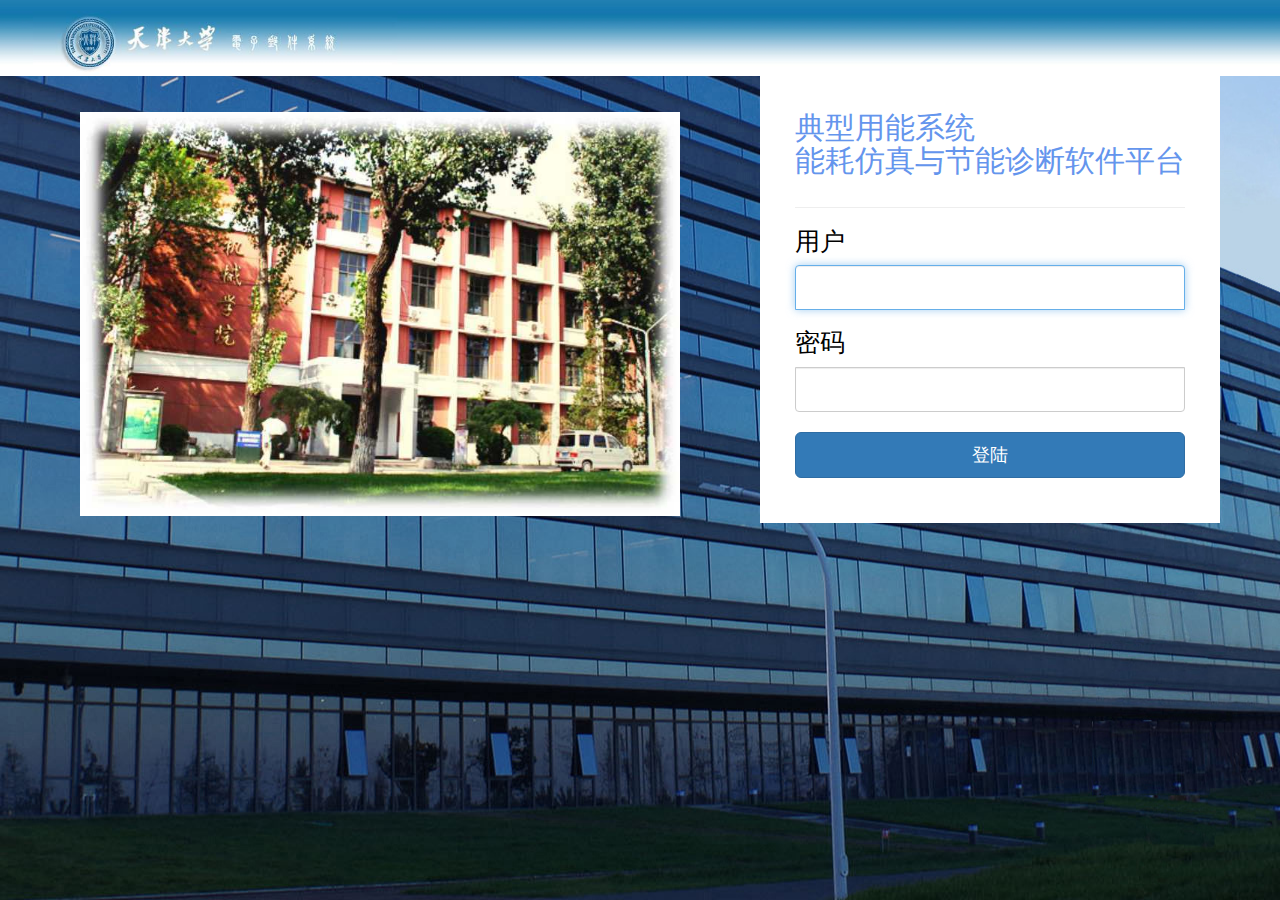
<file: index.html>
<!DOCTYPE html>
<html >

<head>
  <meta charset="UTF-8">
  <title>登录界面</title>
  <link rel='stylesheet prefetch' href='http://netdna.bootstrapcdn.com/bootstrap/3.0.2/css/bootstrap.min.css'>
  <link rel="stylesheet" href="css/index.css">
</head>

<body>
      <table border="0">
        <tr>
          <img src="../image/top.jpg" width="100%">
        </tr>
        <tr>
          <td><img src="../image/machine.jpg"  alt="机械工程学院" hspace="80" width="600"/></td>
          <td>
            <form class="form-signin" method="POST" action="php/login.php">
              <h2 class="form-signin-heading">典型用能系统<br>能耗仿真与节能诊断软件平台</h2>
              <hr>
              <h2 class="myFont">用户</h2>
              <input type="text" class="form-control" name="account" required="" autofocus="" />
              <h2 class="myFont">密码</h2>
              <input type="password" class="form-control" name="password" required=""/>
              <button class="btn btn-lg btn-primary btn-block" type="submit">登陆</button>
            </form>
          </td>
        </tr>
      </table>    
</body>

</html>
</file>
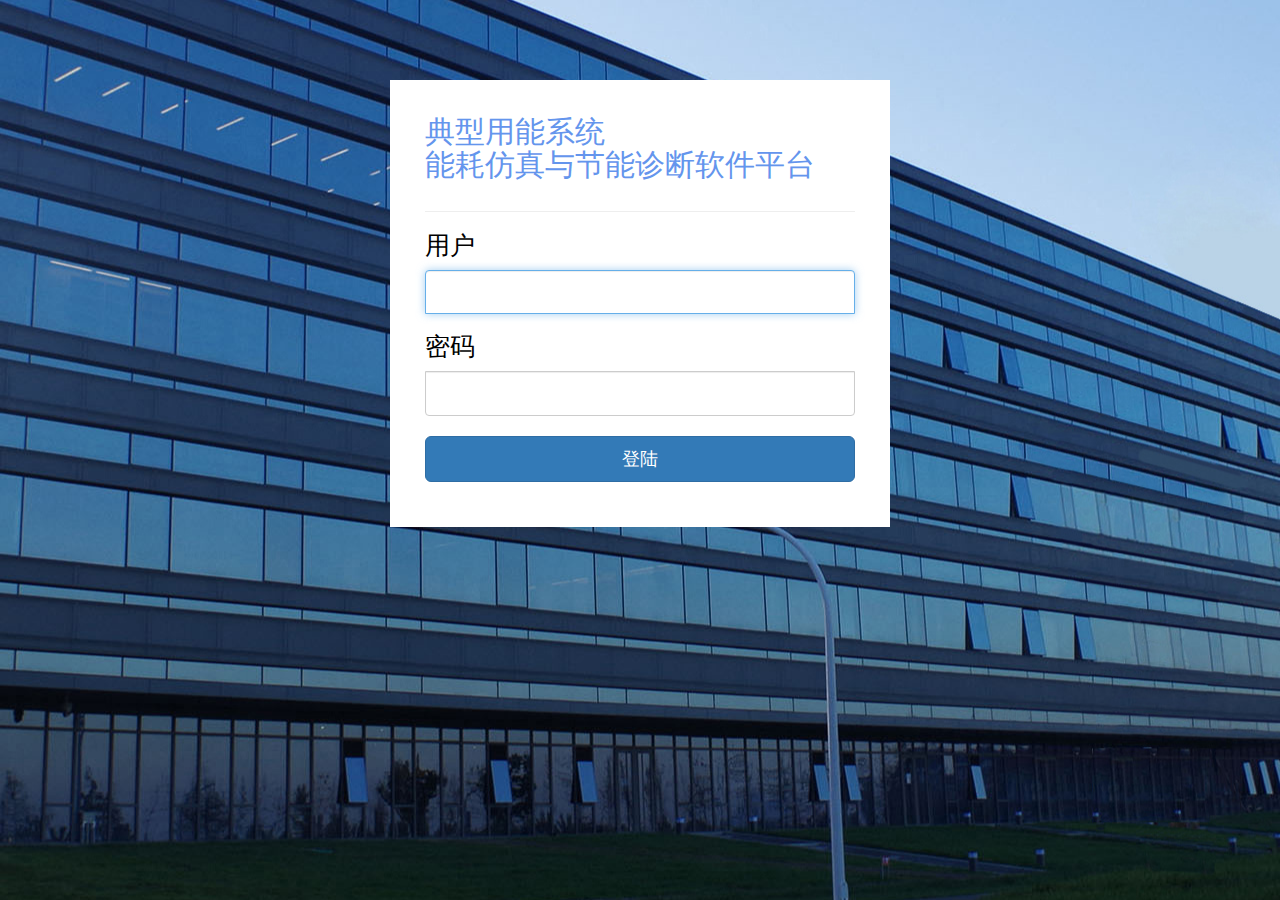
<file: index2.html>
<!DOCTYPE html>
<html >

<head>
  <meta charset="UTF-8">
  <title>登录界面</title>
  <link rel='stylesheet prefetch' href='http://netdna.bootstrapcdn.com/bootstrap/3.0.2/css/bootstrap.min.css'>
  <link rel="stylesheet" href="css/index.css">
</head>

<body>
    <div class="wrapper">
    <form class="form-signin" method="POST" action="php/login.php">
        <h2 class="form-signin-heading">典型用能系统<br>能耗仿真与节能诊断软件平台</h2>
        <hr>
        <h2 class="myFont">用户</h2>
        <input type="text" class="form-control" name="account" required="" autofocus="" />
        <h2 class="myFont">密码</h2>
        <input type="password" class="form-control" name="password" required=""/>
        <button class="btn btn-lg btn-primary btn-block" type="submit">登陆</button>
    </form>
    </div>
</body>

</html>
</file>
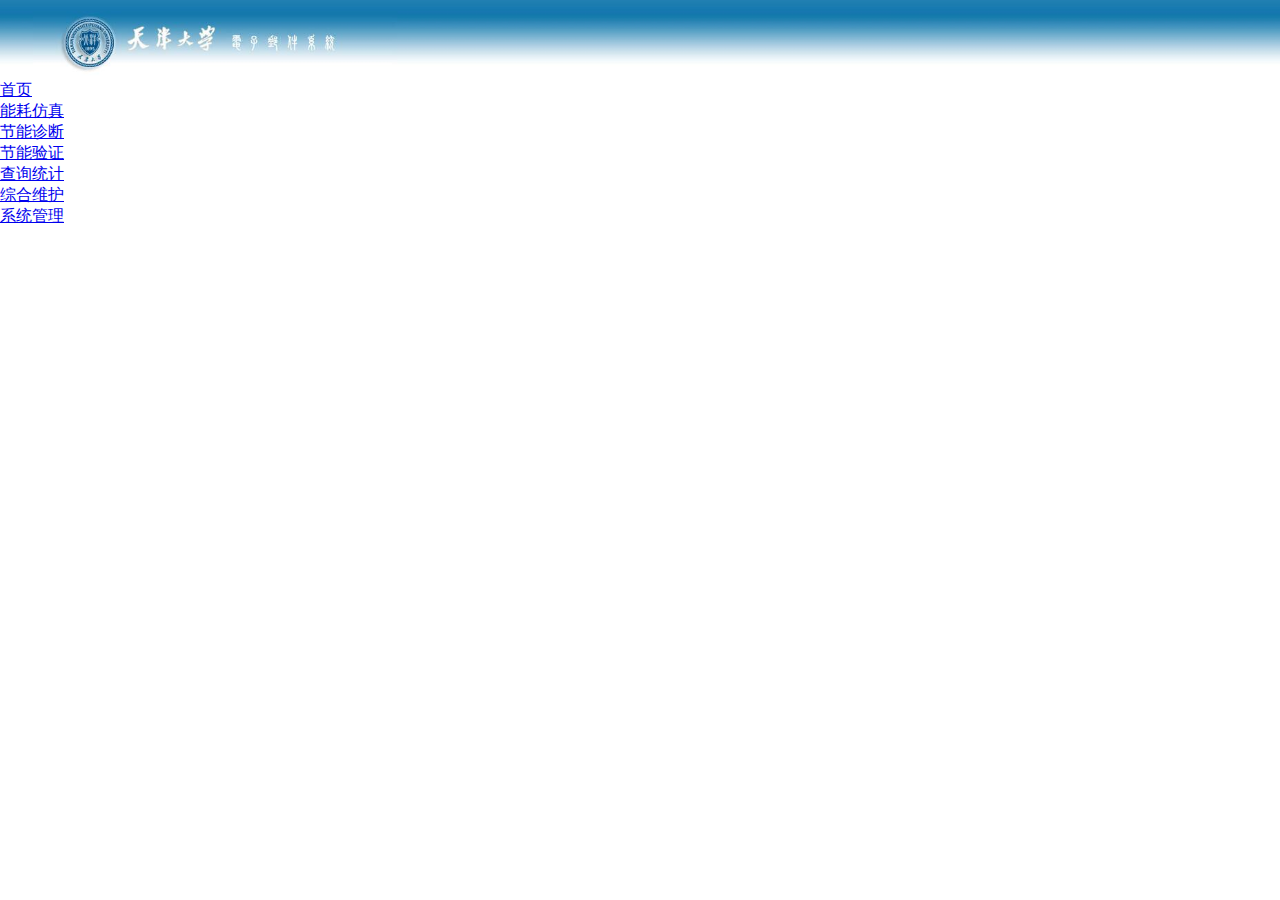
<file: html/cxtj.html>
<!DOCTYPE html>
<html>
<head>
    <meta charset="utf-8">
    <title>查询统计</title>
    <link rel="stylesheet" href="http://cdn.static.runoob.com/libs/bootstrap/3.3.7/css/bootstrap.min.css">
    <link rel="stylesheet" href="../css/main.css">
    <script src="http://cdn.static.runoob.com/libs/jquery/2.1.1/jquery.min.js"></script>
    <script src="http://cdn.static.runoob.com/libs/bootstrap/3.3.7/js/bootstrap.min.js"></script>
</head>

<body>
<p border=0>
    <img src="../image/top.jpg" width="100%"></imgsrc>
</p>
<ul class="nav nav-pills">
    <li><a href="main.html">首页</a></li>
    <li><a href="nhfz.html">能耗仿真</a></li>
    <li><a href="jnzd.html">节能诊断</a></li>
    <li><a href="jnyz.html">节能验证</a></li>
    <li class="active"><a href="cxtj.html">查询统计</a></li>
    <li><a href="zhwh.html">综合维护</a></li>
    <li><a href="xtgl.html">系统管理</a></li>
</ul>
</body>
</html>
</file>
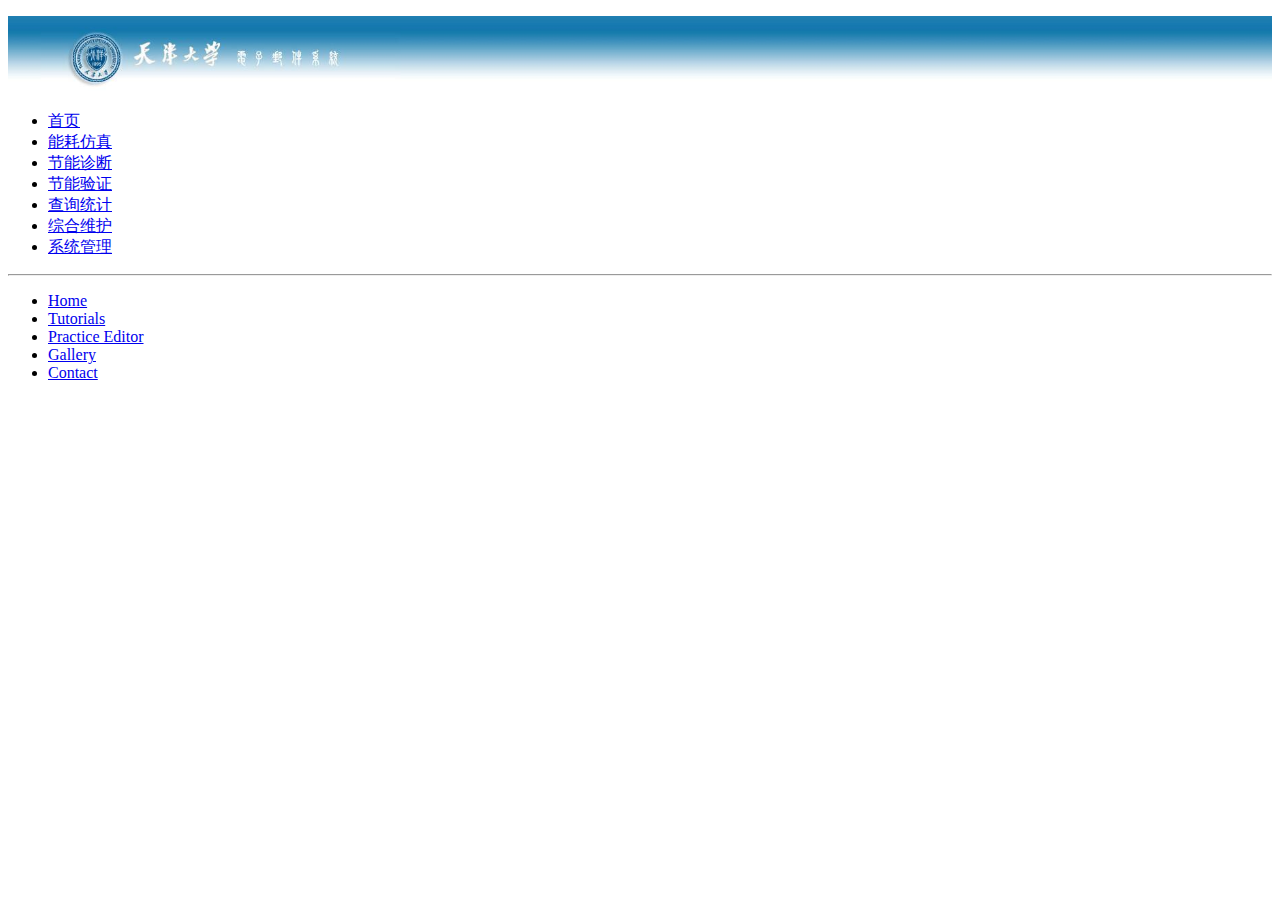
<file: html/jnyz.html>
<!DOCTYPE html>
<html>
<head>
    <meta charset="utf-8">
    <title>节能验证</title>
    <link rel="stylesheet" href="http://cdn.static.runoob.com/libs/bootstrap/3.3.7/css/bootstrap.min.css">
    <script src="../js/echarts.common.min.js"></script>
    <script src="http://cdn.static.runoob.com/libs/jquery/2.1.1/jquery.min.js"></script>
    <script src="http://cdn.static.runoob.com/libs/bootstrap/3.3.7/js/bootstrap.min.js"></script>
</head>

<body>
    <p border=0>
        <img src="../image/top.jpg" width="100%"></imgsrc>
    </p>
    <ul class="nav nav-pills">
        <li><a href="main.html">首页</a></li>
        <li><a href="nhfz.html">能耗仿真</a></li>
        <li><a href="jnzd.html">节能诊断</a></li>
        <li class="active"><a href="jnyz.html">节能验证</a></li>
        <li><a href="cxtj.html">查询统计</a></li>
        <li><a href="zhwh.html">综合维护</a></li>
        <li><a href="xtgl.html">系统管理</a></li>
    </ul>
    <hr>
    <div class="container">
        <div class="row">
            <div class="span6">
                <ul class="nav nav-tabs">
                    <li class="active">
                        <a href="#">Home</a> </li> 
                    <li><a href="main.html">Tutorials</a></li>
                    <li><a href="#">Practice Editor </a></li> 
                    <li><a href="#">Gallery</a></li> 
                    <li><a href="#">Contact</a></li> 
                </ul>
            </div>
        </div>
    </div>
</body>
</html>
</file>
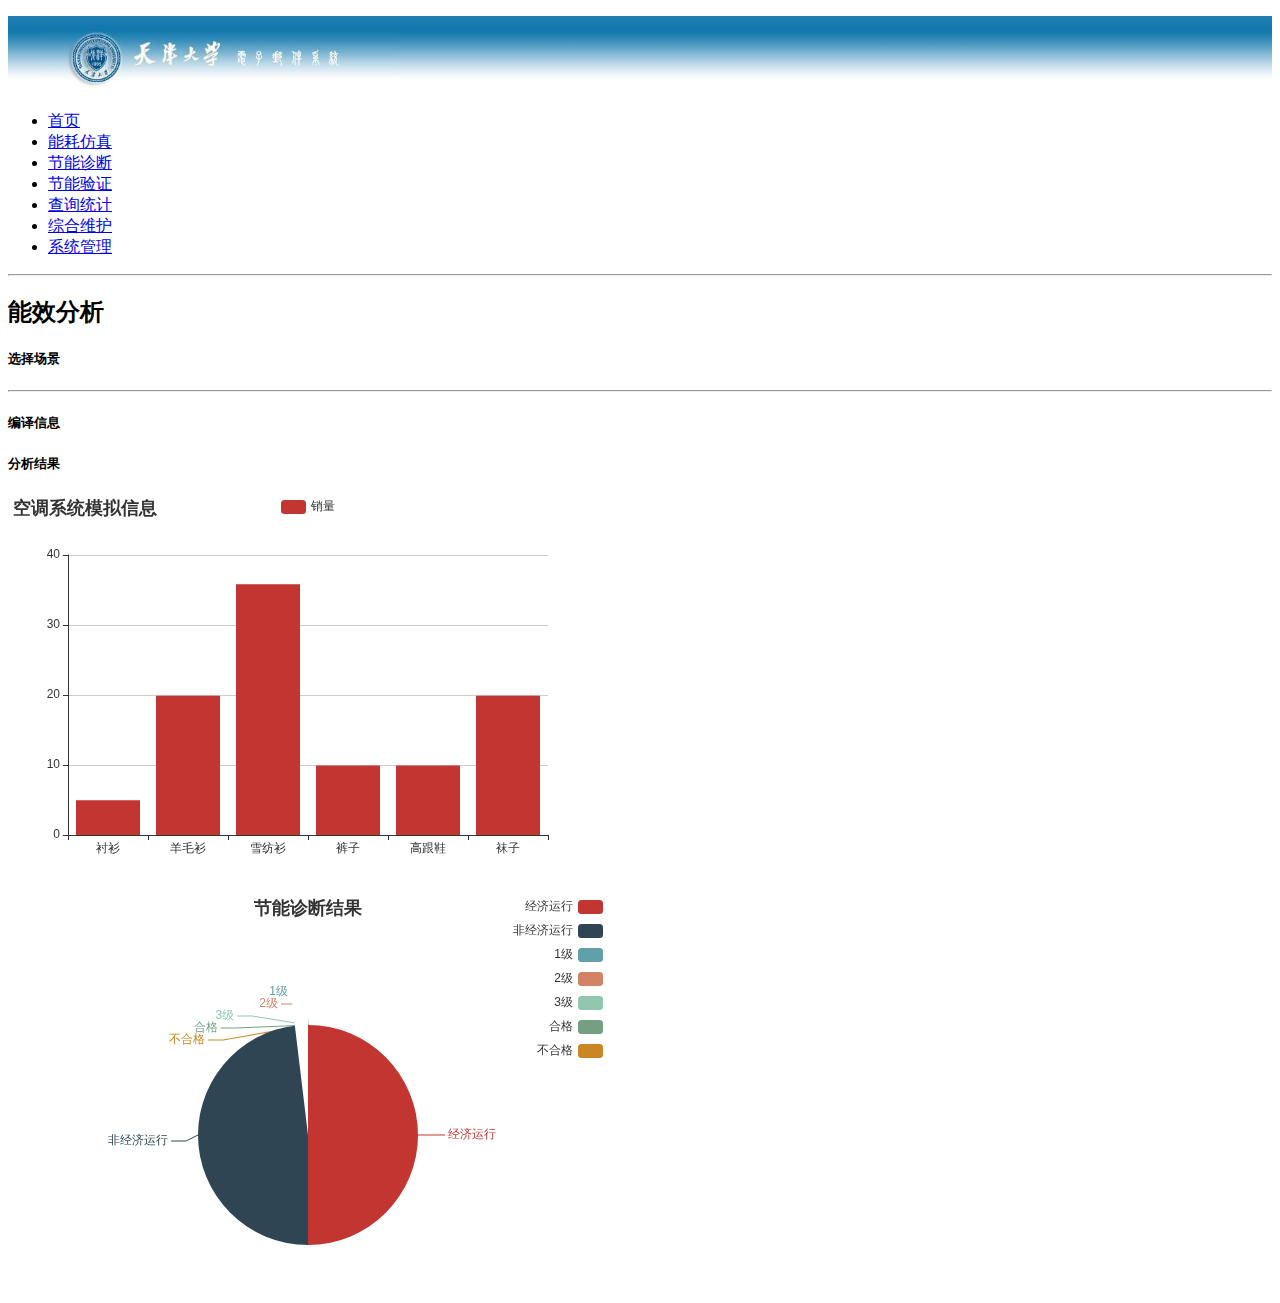
<file: html/jnzd.html>
<!DOCTYPE html>
<html>
<head>
    <meta charset="utf-8">
    <title>节能诊断</title>
    <link rel="stylesheet" href="http://cdn.static.runoob.com/libs/bootstrap/3.3.7/css/bootstrap.min.css">
    <script src="../js/echarts.common.min.js"></script>
    <script src="http://cdn.static.runoob.com/libs/jquery/2.1.1/jquery.min.js"></script>
    <script src="http://cdn.static.runoob.com/libs/bootstrap/3.3.7/js/bootstrap.min.js"></script>
</head>

<body>
<p border=0>
    <img src="../image/top.jpg" width="100%"></imgsrc>
</p>
<ul class="nav nav-pills">
    <li><a href="main.html">首页</a></li>
    <li><a href="nhfz.html">能耗仿真</a></li>
    <li class="active"><a href="jnzd.html">节能诊断</a></li>
    <li><a href="jnyz.html">节能验证</a></li>
    <li><a href="cxtj.html">查询统计</a></li>
    <li><a href="zhwh.html">综合维护</a></li>
    <li><a href="xtgl.html">系统管理</a></li>
</ul>
<hr>
<div class="container">
    <div class="row">
        <div class="col-sm-2">
            <h2>能效分析</h2>
        </div>

        <div class="col-sm-2">
            <h5>选择场景</h5>
            <hr>
        </div>
        <div class="col-sm-4">
            <h5>编译信息</h5>
            <h5>分析结果</h5>
        </div>
        <div class="col-sm-4">
            <div id = "chart1" style="width: 600px;height: 400px;">
                <script type="text/javascript">
                    // 基于准备好的dom，初始化echarts实例
                    var myChart = echarts.init(document.getElementById('chart1'));

                    // 指定图表的配置项和数据
                    var option = {
                        title: {
                            text: '空调系统模拟信息'
                        },
                        tooltip: {},
                        legend: {
                            data:['销量']
                        },
                        xAxis: {
                            data: ["衬衫","羊毛衫","雪纺衫","裤子","高跟鞋","袜子"]
                        },
                        yAxis: {},
                        series: [{
                            name: '销量',
                            type: 'bar',
                            data: [5, 20, 36, 10, 10, 20]
                        }]
                    };

                    // 使用刚指定的配置项和数据显示图表。
                    myChart.setOption(option);
                </script>
            </div>
            <div id = "chart2" style="width: 600px;height: 400px;">
                <script type="text/javascript">
                    // 基于准备好的dom，初始化echarts实例
                    var myChart = echarts.init(document.getElementById('chart2'));

                    // 指定图表的配置项和数据
                    option = {
                        title : {
                            text: '节能诊断结果',
                            x:'center'
                        },
                        tooltip : {
                            trigger: 'item',
                            formatter: "{a} <br/>{b} : {c} ({d}%)"
                        },
                        legend: {
                            orient: 'vertical',
                            left: 'right',
                            data: ['经济运行','非经济运行','1级','2级','3级','合格','不合格']
                        },
                        series : [
                            {
                                name: '诊断结果',
                                type: 'pie',
                                radius : '55%',
                                center: ['50%', '60%'],
                                data:[
                                    {value:2, name:'经济运行'},
                                    {value:2, name:'非经济运行'},
                                    {value:0, name:'1级'},
                                    {value:0, name:'2级'},
                                    {value:0, name:'3级'},
                                    {value:0, name:'合格'},
                                    {value:0, name:'不合格'}
                                ],
                                itemStyle: {
                                    emphasis: {
                                        shadowBlur: 10,
                                        shadowOffsetX: 0,
                                        shadowColor: 'rgba(0, 0, 0, 0.5)'
                                    }
                                }
                            }
                        ]
                    };

                    // 使用刚指定的配置项和数据显示图表。
                    myChart.setOption(option);
                </script>
            </div>
        </div>
    </div>
</div>
</body>
</html>
</file>
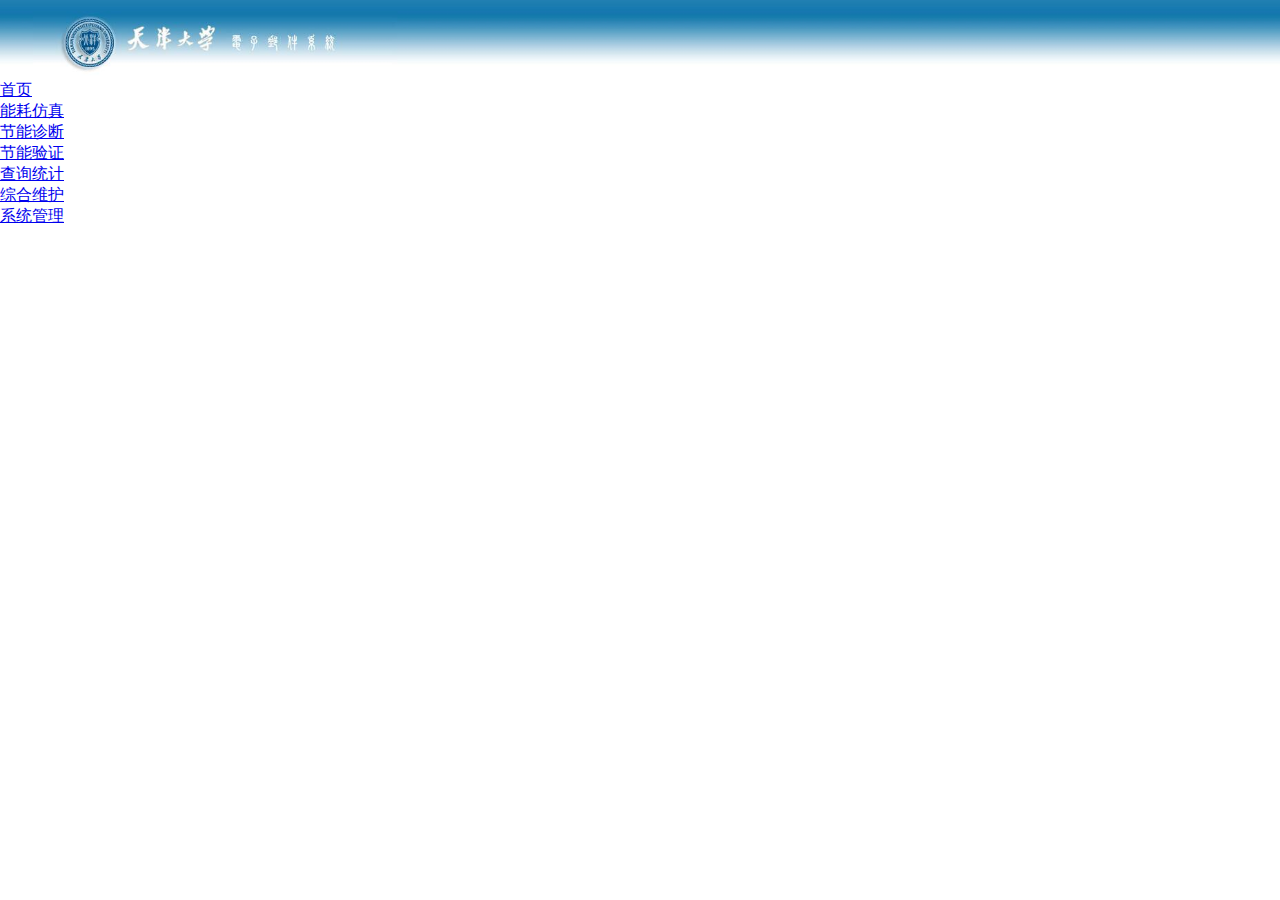
<file: html/main.html>
<!DOCTYPE html>
<html>
<head>
    <meta charset="utf-8">
    <title>典型用能系统能耗仿真与节能诊断软件平台</title>
    <link rel="stylesheet" href="http://cdn.static.runoob.com/libs/bootstrap/3.3.7/css/bootstrap.min.css">
    <link rel="stylesheet" href="../css/main.css">
    <script src="http://cdn.static.runoob.com/libs/jquery/2.1.1/jquery.min.js"></script>
    <script src="http://cdn.static.runoob.com/libs/bootstrap/3.3.7/js/bootstrap.min.js"></script>
</head>

<body>
    <p border=0>
        <img src="../image/top.jpg" width="100%"></imgsrc>
    </p>
    <ul class="nav nav-pills">
        <li class="active"><a href="#">首页</a></li>
        <li><a href="nhfz.html">能耗仿真</a></li>
        <li><a href="jnzd.html">节能诊断</a></li>
        <li><a href="jnyz.html">节能验证</a></li>
        <li><a href="cxtj.html">查询统计</a></li>
        <li><a href="zhwh.html">综合维护</a></li>
        <li><a href="xtgl.html">系统管理</a></li>
    </ul>
</body>
</html>
</file>
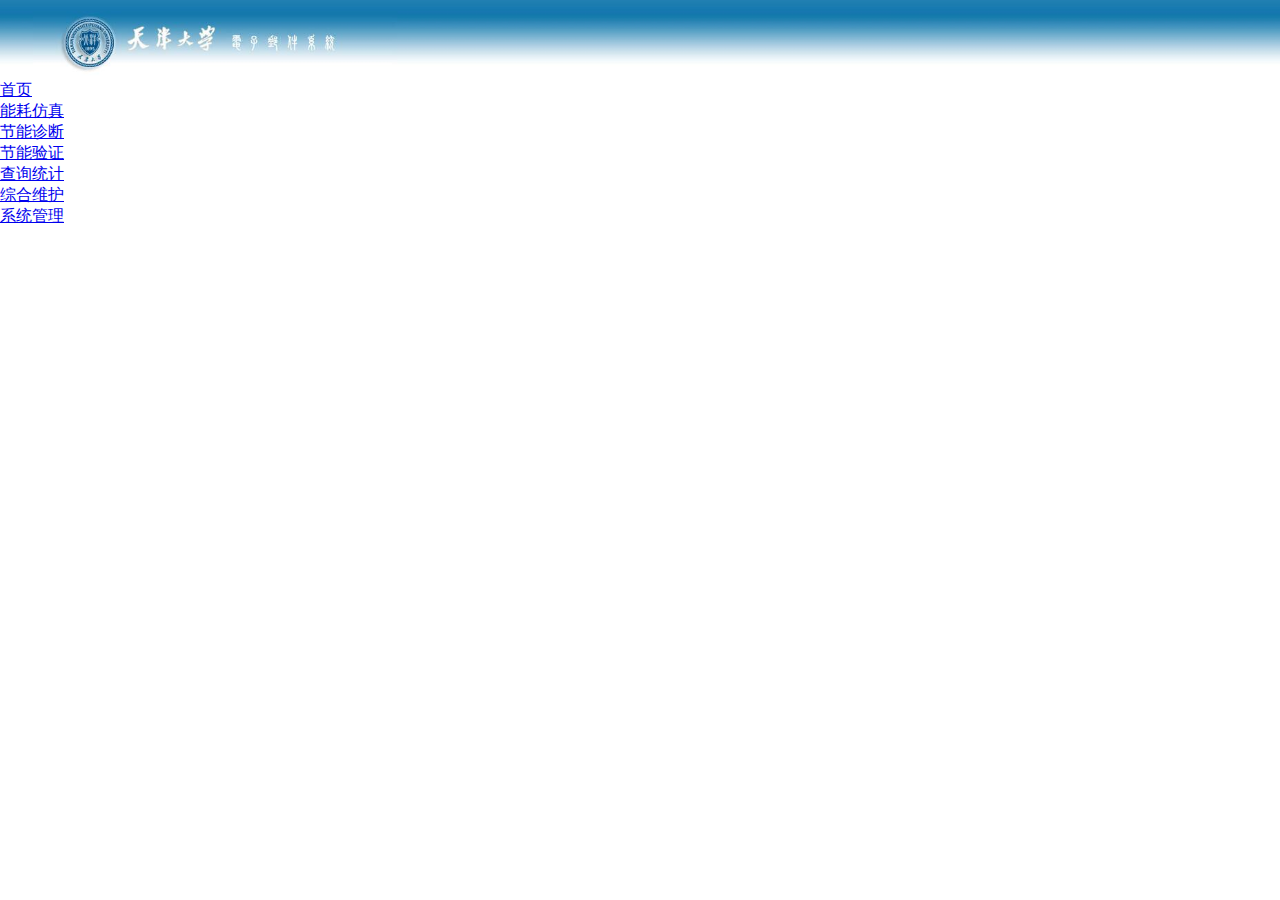
<file: html/nhfz.html>
<!DOCTYPE html>
<html>
<head>
    <meta charset="utf-8">
    <title>能耗仿真</title>
    <link rel="stylesheet" href="http://cdn.static.runoob.com/libs/bootstrap/3.3.7/css/bootstrap.min.css">
    <link rel="stylesheet" href="../css/main.css">
    <script src="http://cdn.static.runoob.com/libs/jquery/2.1.1/jquery.min.js"></script>
    <script src="http://cdn.static.runoob.com/libs/bootstrap/3.3.7/js/bootstrap.min.js"></script>
</head>

<body>
<p border=0>
    <img src="../image/top.jpg" width="100%"></imgsrc>
</p>
<ul class="nav nav-pills">
    <li><a href="main.html">首页</a></li>
    <li class="active"><a href="nhfz.html">能耗仿真</a></li>
    <li><a href="jnzd.html">节能诊断</a></li>
    <li><a href="jnyz.html">节能验证</a></li>
    <li><a href="cxtj.html">查询统计</a></li>
    <li><a href="zhwh.html">综合维护</a></li>
    <li><a href="xtgl.html">系统管理</a></li>
</ul>
</body>
</html>
</file>
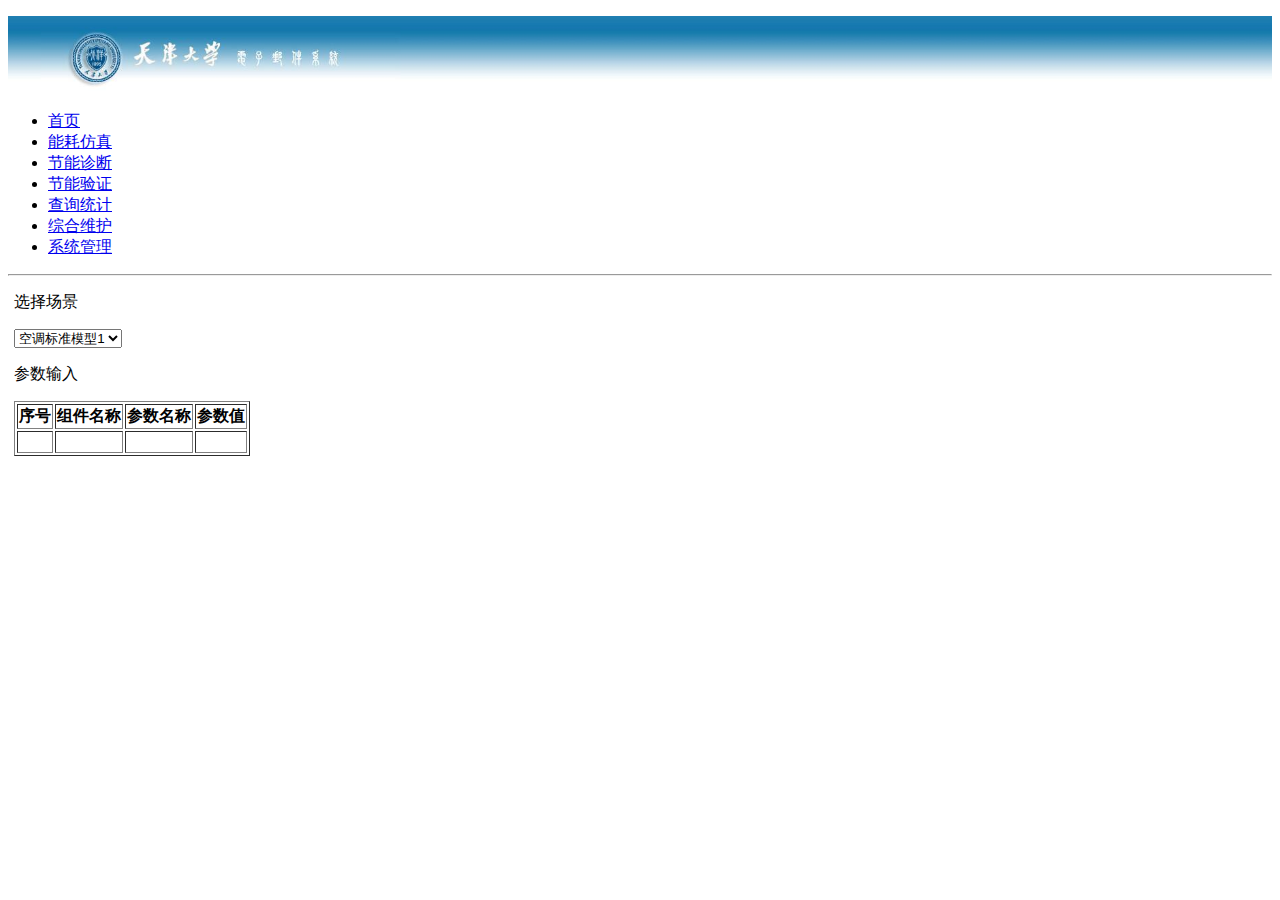
<file: html/test2.html>
<!DOCTYPE html>
<html>
<head>
    <meta charset="utf-8">
    <title>节能诊断</title>
    <link rel="stylesheet" href="http://cdn.static.runoob.com/libs/bootstrap/3.3.7/css/bootstrap.min.css">
    <link rel="stylesheet" href="../css/jnzd.css">
    <script src="../js/echarts.common.min.js"></script>
    <script src="http://cdn.static.runoob.com/libs/jquery/2.1.1/jquery.min.js"></script>
    <script src="http://cdn.static.runoob.com/libs/bootstrap/3.3.7/js/bootstrap.min.js"></script>
</head>

<body>
<p border=0>
    <img src="../image/top.jpg" width="100%"></imgsrc>
</p>
<ul class="nav nav-pills">
    <li><a href="main.html">首页</a></li>
    <li><a href="nhfz.html">能耗仿真</a></li>
    <li class="active"><a href="jnzd.html">节能诊断</a></li>
    <li><a href="jnyz.html">节能验证</a></li>
    <li><a href="cxtj.html">查询统计</a></li>
    <li><a href="zhwh.html">综合维护</a></li>
    <li><a href="xtgl.html">系统管理</a></li>
</ul>
<hr>

<div float:right>
    <div id="tree";float:right>
        <p>选择场景</p>
        <select>
            <option value="air_model_1">空调标准模型1</option>
            <option value="air_model_2">空调标准模型2</option>
            <option value="air_model_3">空调标准模型3</option>
            <option value="air_model_4">空调标准模型4</option>
        </select>
        <p>参数输入</p>
        <table border="1">
            <tr>
                <th>序号</th>
                <th>组件名称</th>
                <th>参数名称</th>
                <th>参数值</th>
            </tr>
            <tr>
                <td>&nbsp</td>
                <td>&nbsp</td>
                <td>&nbsp</td>
                <td>&nbsp</td>
            </tr>
        </table>
    </div>
</div>
</file>
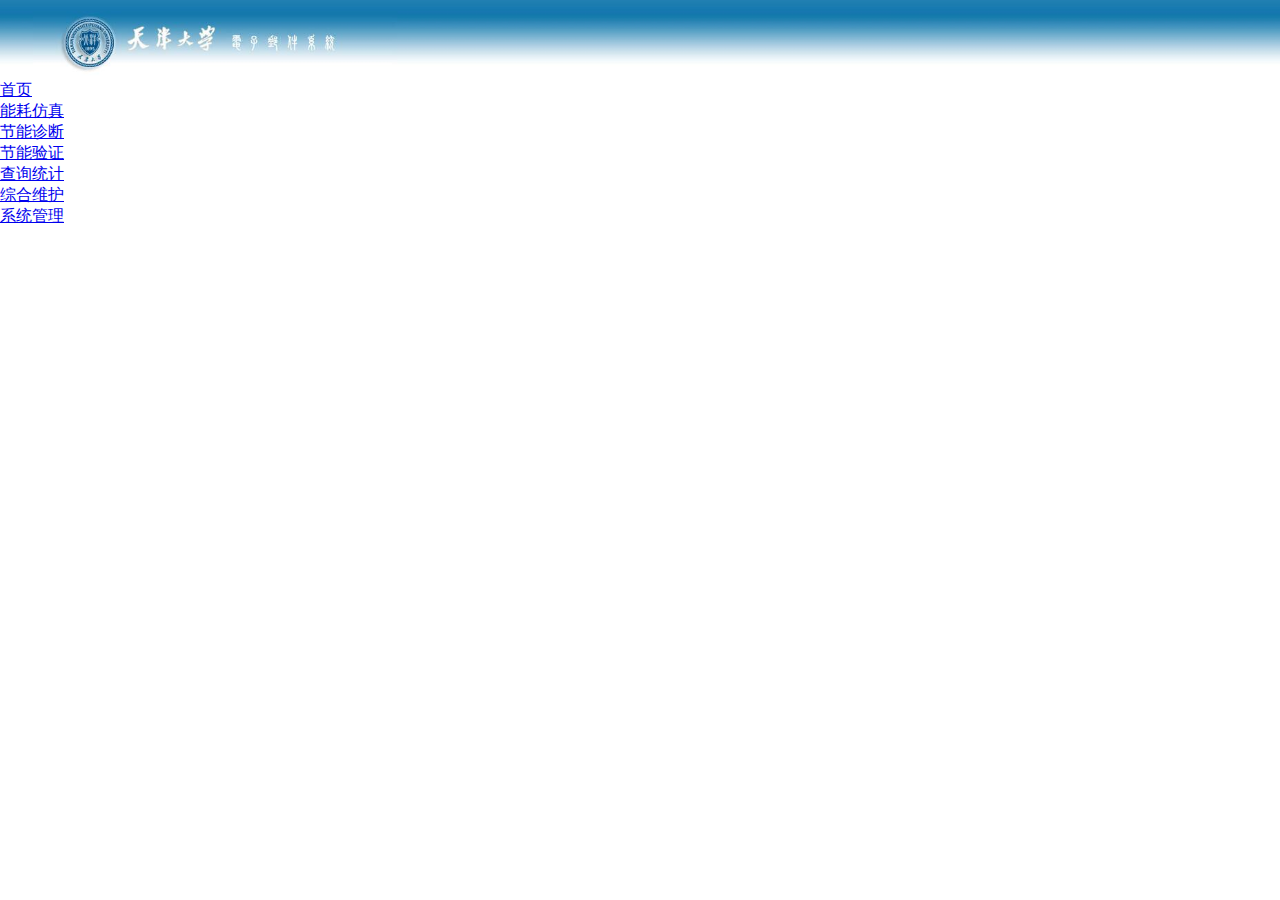
<file: html/xtgl.html>
<!DOCTYPE html>
<html>
<head>
    <meta charset="utf-8">
    <title>系统管理</title>
    <link rel="stylesheet" href="http://cdn.static.runoob.com/libs/bootstrap/3.3.7/css/bootstrap.min.css">
    <link rel="stylesheet" href="../css/main.css">
    <script src="http://cdn.static.runoob.com/libs/jquery/2.1.1/jquery.min.js"></script>
    <script src="http://cdn.static.runoob.com/libs/bootstrap/3.3.7/js/bootstrap.min.js"></script>
</head>

<body>
<p border=0>
    <img src="../image/top.jpg" width="100%"></imgsrc>
</p>
<ul class="nav nav-pills">
    <li><a href="main.html">首页</a></li>
    <li><a href="nhfz.html">能耗仿真</a></li>
    <li><a href="jnzd.html">节能诊断</a></li>
    <li><a href="jnyz.html">节能验证</a></li>
    <li><a href="cxtj.html">查询统计</a></li>
    <li><a href="zhwh.html">综合维护</a></li>
    <li class="active"><a href="xtgl.html">系统管理</a></li>
</ul>
</body>
</html>
</file>
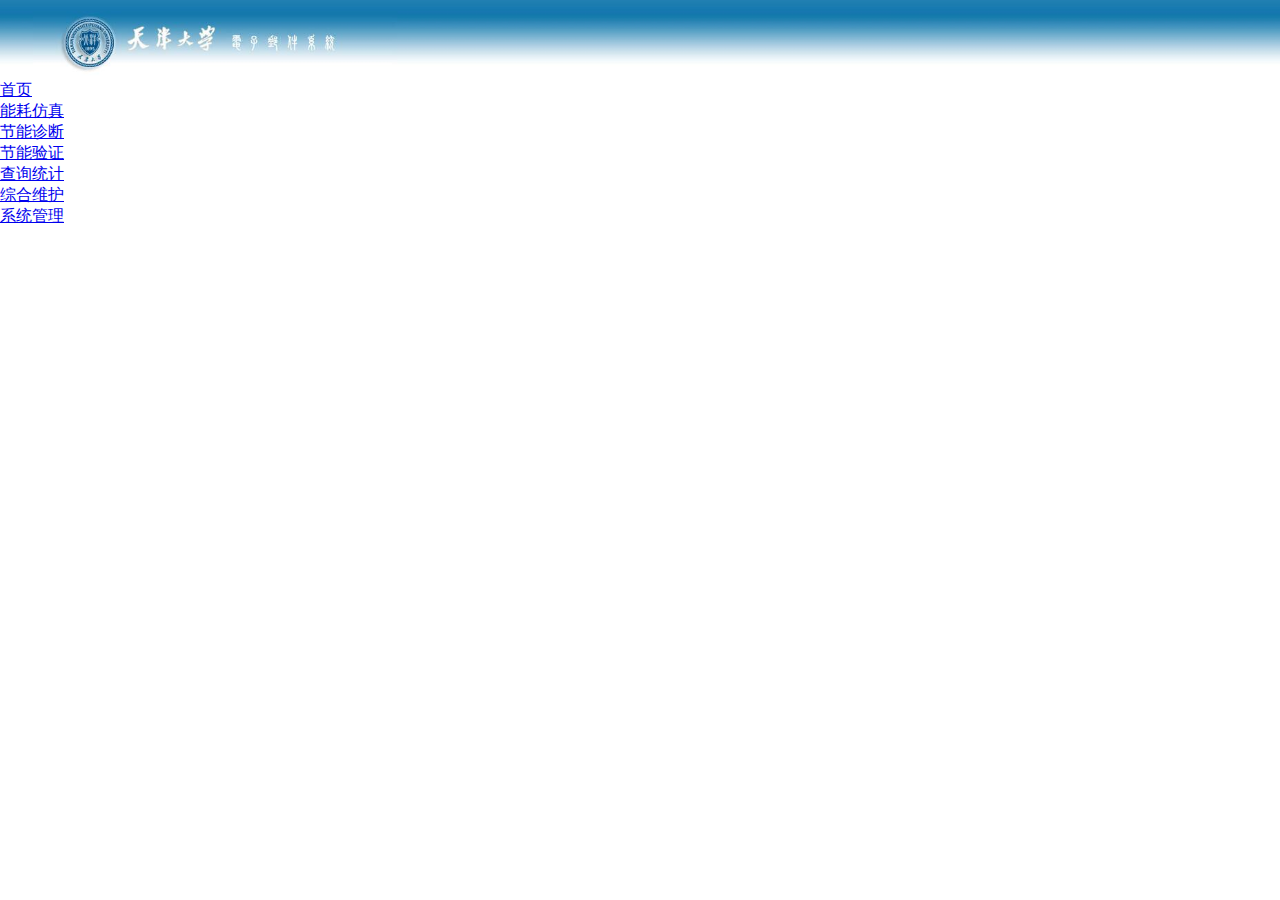
<file: html/zhwh.html>
<!DOCTYPE html>
<html>
<head>
    <meta charset="utf-8">
    <title>综合维护</title>
    <link rel="stylesheet" href="http://cdn.static.runoob.com/libs/bootstrap/3.3.7/css/bootstrap.min.css">
    <link rel="stylesheet" href="../css/main.css">
    <script src="http://cdn.static.runoob.com/libs/jquery/2.1.1/jquery.min.js"></script>
    <script src="http://cdn.static.runoob.com/libs/bootstrap/3.3.7/js/bootstrap.min.js"></script>
</head>

<body>
<p border=0>
    <img src="../image/top.jpg" width="100%"></imgsrc>
</p>
<ul class="nav nav-pills">
    <li><a href="main.html">首页</a></li>
    <li><a href="nhfz.html">能耗仿真</a></li>
    <li><a href="jnzd.html">节能诊断</a></li>
    <li><a href="jnyz.html">节能验证</a></li>
    <li><a href="cxtj.html">查询统计</a></li>
    <li class="active"><a href="zhwh.html">综合维护</a></li>
    <li><a href="xtgl.html">系统管理</a></li>
</ul>
</body>
</html>
</file>
<file: css/index.css>
body{
    background-image:url(../image/library.jpg);
    background-repeat:no-repeat;
    background-position:center;
}

.wrapper {
    margin-top: 80px;
    margin-bottom: 80px;
}

.form-signin {
    max-width: 500px;
    padding: 15px 35px 45px;
    margin: 0 auto;
    background-color: #fff;
    border: 0px solid rgba(0, 0, 0, 0.1);
}
.form-signin .form-signin-heading,
.form-signin {
    margin-bottom: 30px;
    font-size: 30px;
    color: cornflowerblue;
    font-family: 楷体;
}

.form-signin .form-control {
    position: relative;
    font-size: 16px;
    height: auto;
    padding: 10px;
    -webkit-box-sizing: border-box;
    -moz-box-sizing: border-box;
    box-sizing: border-box;
}
.form-signin .form-control:focus {
    z-index: 3;
}
.form-signin input[type="text"] {
    margin-bottom: -1px;
    border-bottom-left-radius: 0;
    border-bottom-right-radius: 0;
}
.form-signin input[type="password"] {
    margin-bottom: 20px;
    border-top-left-radius: 0;
    border-top-right-radius: 0;
}
.myFont{
    font-size: 25px;
    color: black;
}
</file>
<file: css/main.css>
* {
    margin: 0;
    padding: 0;
}
</file>
<file: css/jnzd.css>
#tree {
	margin : 0.5%;
/*	width : 300px;*/
}
</file>
